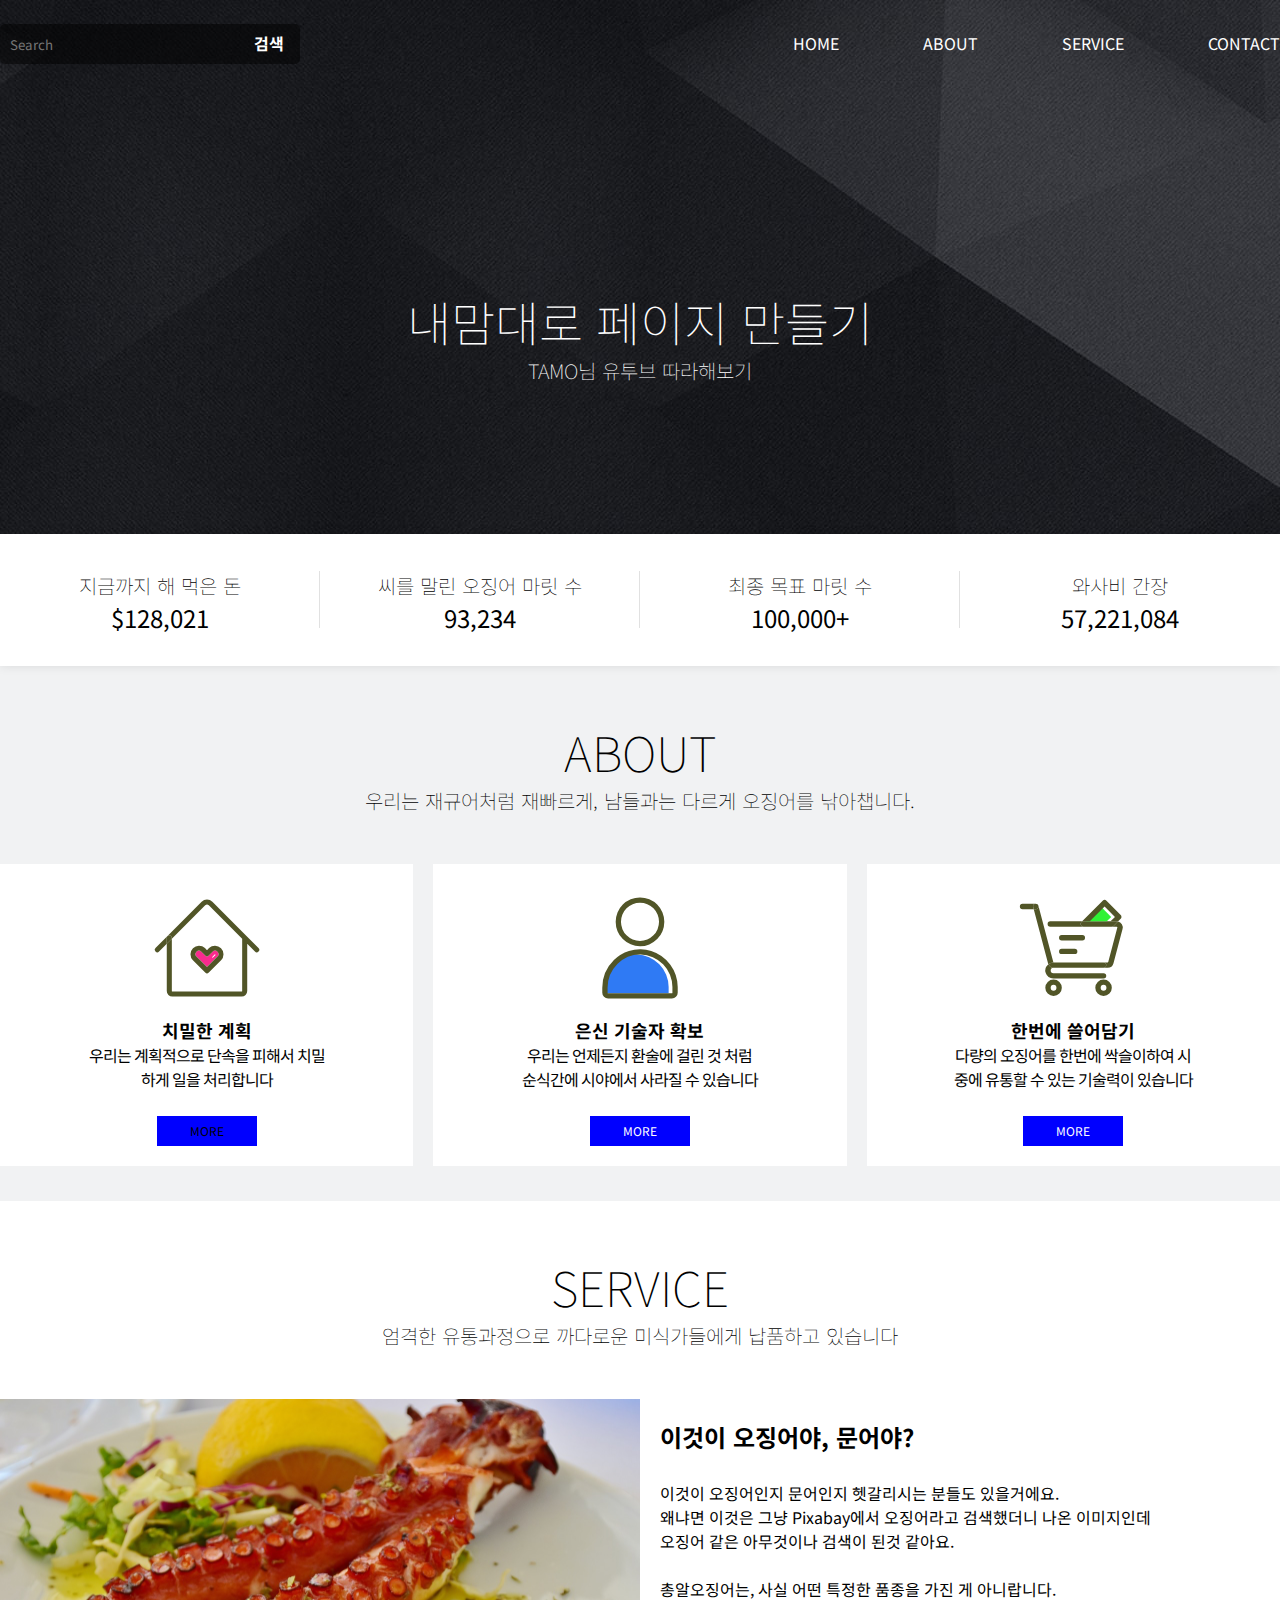
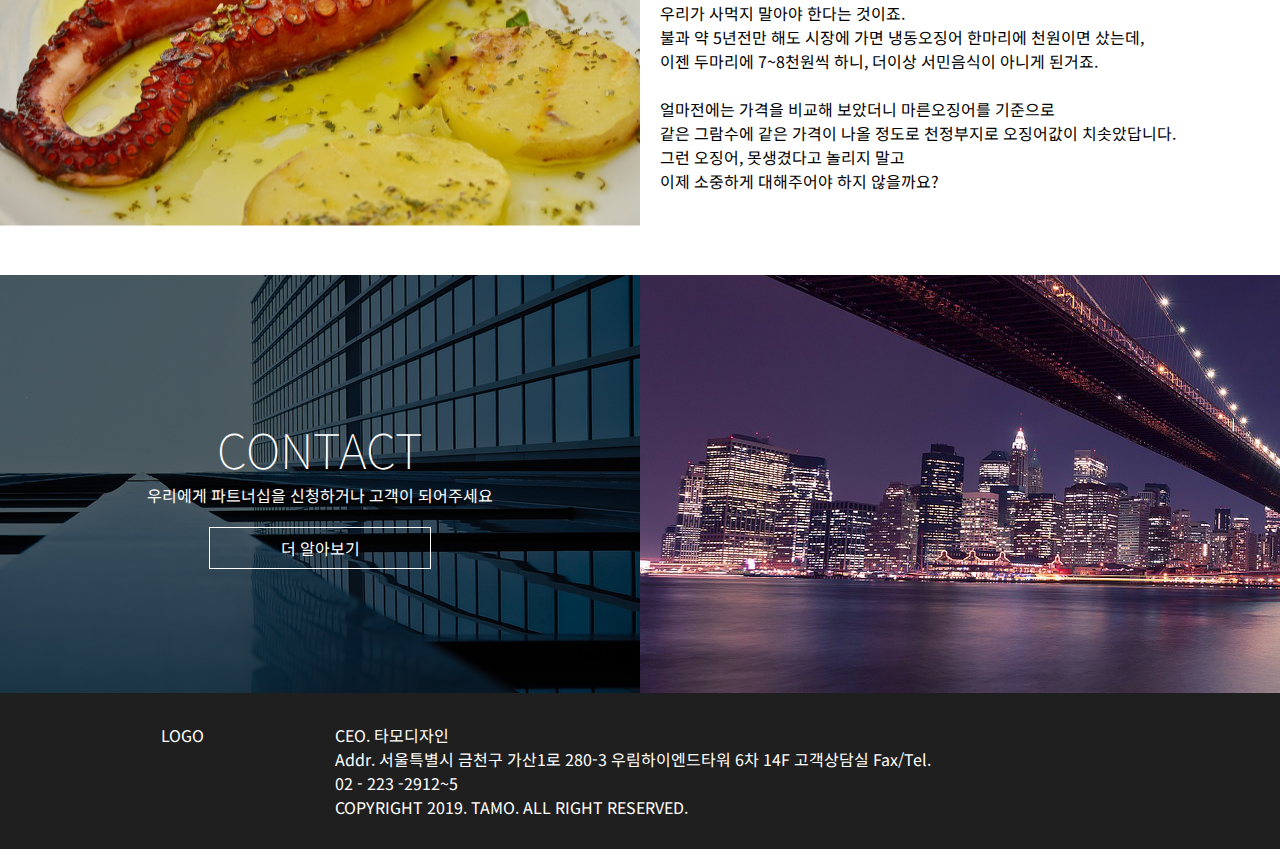
<file: index.html>
<!DOCTYPE html>
<html lang="ko">

<head>
    <meta charset="UTF-8">
    <meta name="viewport" content="width=device-width, initial-scale">
    <meta http-equiv="X-UA-Compatible" content="ie=edge">
    <title> TAMO YOUTUBE CLONE </title>
    <link href="https://fonts.googleapis.com/css2?family=Noto+Sans+KR&display=swap" rel="stylesheet">
    <link rel="stylesheet" href="index.css" >
</head>

<body>
    <!-- intro section -->
    <div class="wrap">
        <div class="intro_bg">
            <div class="header" id="link_HOME">
                <div class="search_area">
                    <form>
                        <input type="search" placeholder="Search">
                        <span>검색</span>
                    </form>
                </div>
                <ul class="nav">
                    <li><a href="#link_HOME">HOME</a></li>
                    <li><a href="#link_ABOUT">ABOUT</a></li>
                    <li><a href="#link_SERVICE">SERVICE</a></li>
                    <li><a href="#link_CONTACT">CONTACT</a></li>
                </ul>
            </div>
            <div class="intro_text">
                <h1>내맘대로 페이지 만들기</h1>
                <h4 class="contents1">TAMO님 유투브 따라해보기</h4>
            </div>
            </div>
            <!-- PART 1  intro end-->

            <!-- PART 2 기본 내역들 -->
            <ul class="amount">
                <li>
                    <div>
                        <div class="contents1">지금까지 해 먹은 돈</div>
                        <div class="result">$128,021</div>
                    </div>
                </li>

                <li>
                    <div>
                        <div class="contents1">씨를 말린 오징어 마릿 수</div>
                        <div class="result">93,234</div>
                    </div>
                </li>

                <li>
                    <div>
                        <div class="contents1">최종 목표 마릿 수</div>
                        <div class="result">100,000+</div>
                    </div>
                </li>

                <li>
                    <div>
                        <div class="contents1">와사비 간장</div>
                        <div class="result">57,221,084</div>
                    </div>
                </li>
            </ul>

        </div>
    </div>

    <!-- PART 3 Main Text Area -->

    <div class="main_text0" id="link_ABOUT">
        <h1>ABOUT</h1>
        <div class="contents1"> 우리는 재규어처럼 재빠르게, 남들과는 다르게 오징어를 낚아챕니다.</div>
        
        <div class="icons">
            <li>
                <div class="icon_image">
                    <img src="img/icon0.svg"/>
                </div>
                <div class="contents1_bold">
                    치밀한 계획
                </div>
                <div class="contents2">
                    우리는 계획적으로 단속을 피해서 치밀하게 일을 처리합니다
                </div>
                <div class="more"><a href="./plan.html">MORE</a></div>
            </li>

            <li>
                <div class="icon_image">
                    <img src="img/icon2.svg"/>
                </div>
                <div class="contents1_bold">
                    은신 기술자 확보
                </div>
                <div class="contents2">
                    우리는 언제든지 환술에 걸린 것 처럼 순식간에 시야에서 사라질 수 있습니다
                </div>
                <div class="more">MORE</div>
            </li>

            <li>
                <div class="icon_image">
                    <img src="img/icon1.svg"/>
                </div>
                <div class="contents1_bold">
                    한번에 쓸어담기
                </div>
                <div class="contents2">
                    다량의 오징어를 한번에 싹슬이하여 시중에 유통할 수 있는 기술력이 있습니다
                </div>
                <div class="more">MORE</div>
            </li>
        </div>
    </div>

    
    <div class="main_text1" id="link_SERVICE">
        <h1>SERVICE</h1>
        <div class="contents1">엄격한 유통과정으로 까다로운 미식가들에게 납품하고 있습니다</div>
        <div class="service">
            <div class="food_photo">
                <img src="img/food.png">
            </div>

            <div class="contents2">
                <h2>이것이 오징어야, 문어야?</h2>

                이것이 오징어인지 문어인지 헷갈리시는 분들도 있을거에요. <br>
                왜냐면 이것은 그냥 Pixabay에서 오징어라고 검색했더니 나온 이미지인데 <br>
                오징어 같은 아무것이나 검색이 된것 같아요. <br><br>
                
                총알오징어는, 사실 어떤 특정한 품종을 가진 게 아니랍니다. <br>
                우리가 사먹지 말아야 한다는 것이죠. <br>
                불과 약 5년전만 해도 시장에 가면 냉동오징어 한마리에 천원이면 샀는데, <br>
                이젠 두마리에 7~8천원씩 하니, 더이상 서민음식이 아니게 된거죠. <br><br>
                
                얼마전에는 가격을 비교해 보았더니 마른오징어를 기준으로 <br>
                같은 그람수에 같은 가격이 나올 정도로 천정부지로 오징어값이 치솟았답니다. <br>
                그런 오징어, 못생겼다고 놀리지 말고 <br>
                이제 소중하게 대해주어야 하지 않을까요?<br>
            </div>
        </div>

        <div class="main_text2" id="link_CONTACT">
            <ul>
                <li>
                    <div><h1>CONTACT</h1></div>
                    <div>우리에게 파트너십을 신청하거나 고객이 되어주세요</div>
                    <div class="more2">
                        더 알아보기
                    </div>
                </li>

                <li></li>
            </ul>
        </div>

        <!-- Footer -->
        <footer>
            <div>
                LOGO
            </div>

            <div>
                CEO. 타모디자인 <br>
                Addr. 서울특별시 금천구 가산1로 280-3 우림하이엔드타워 6차 14F 고객상담실 Fax/Tel. <br>
                02 - 223 -2912~5 <br>
                COPYRIGHT 2019. TAMO. ALL RIGHT RESERVED.
            </div>
        </footer>

    </div>
</body>
</html>
</file>
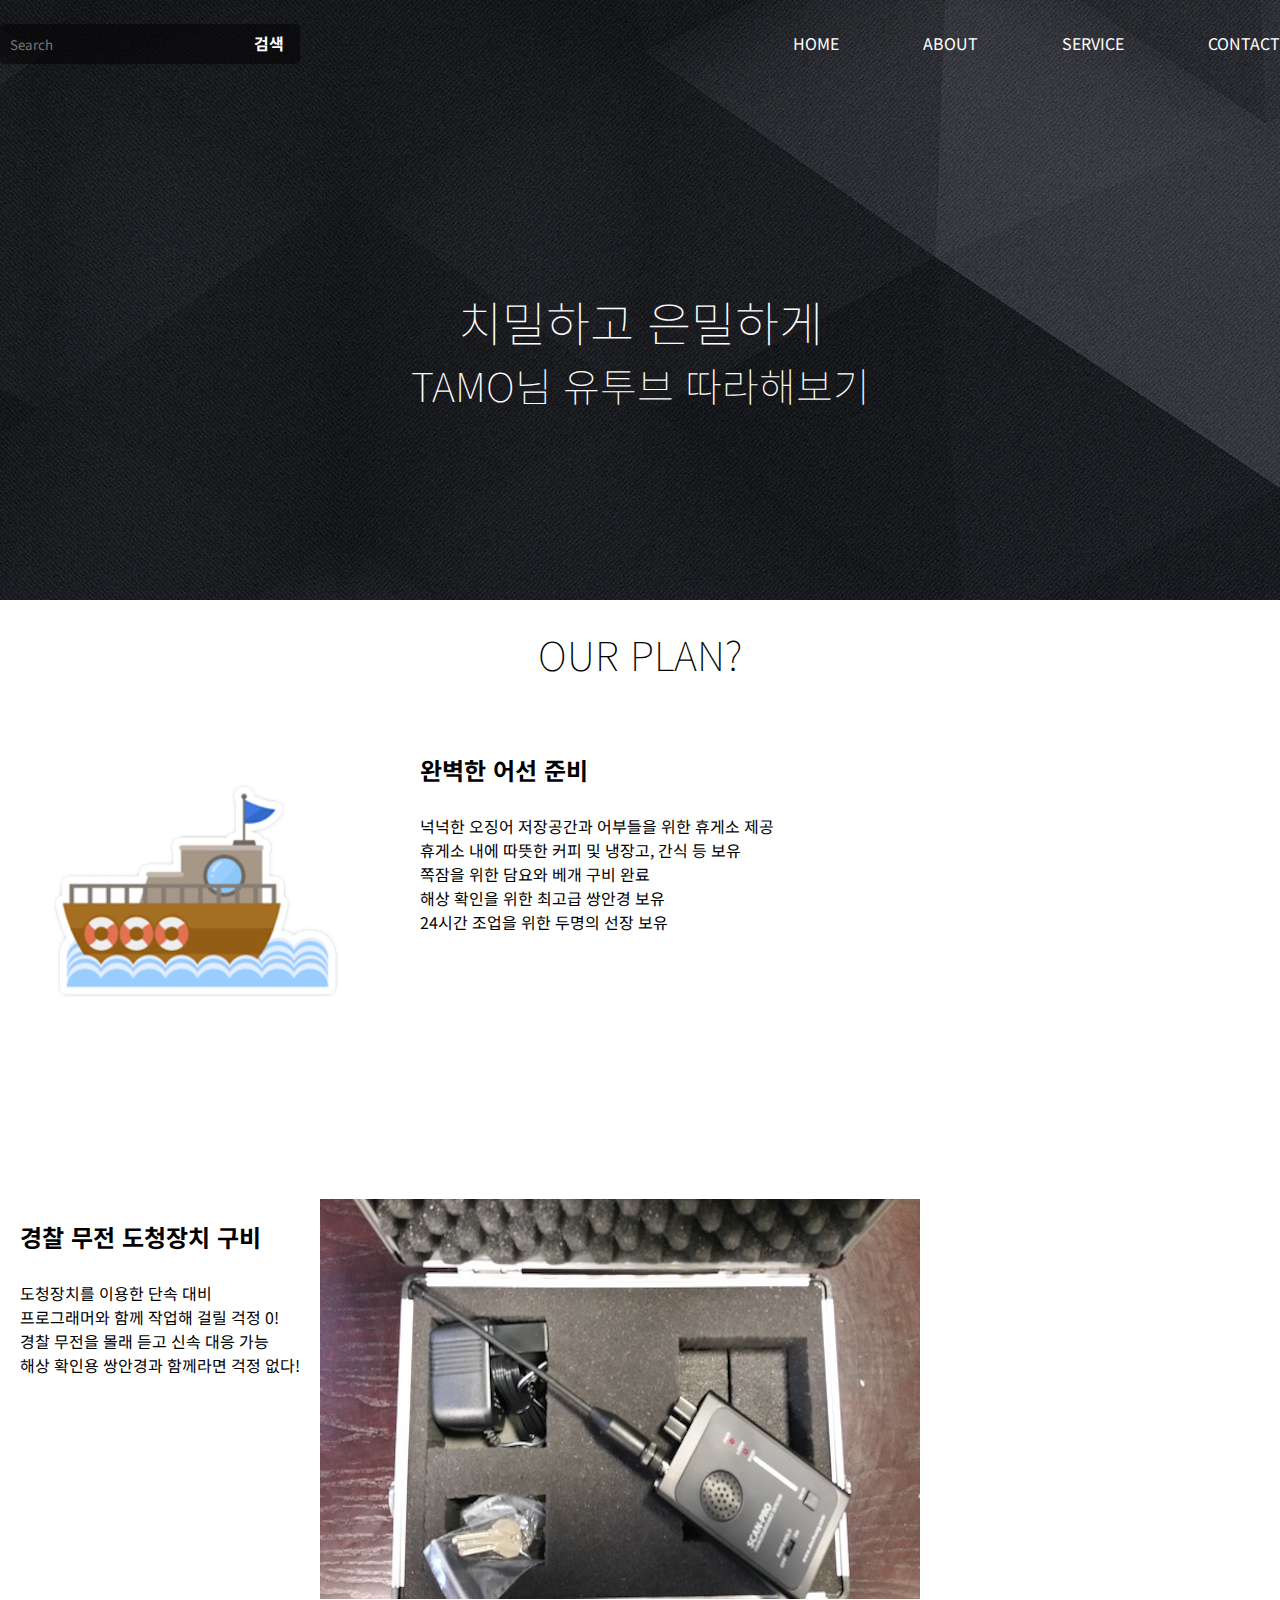
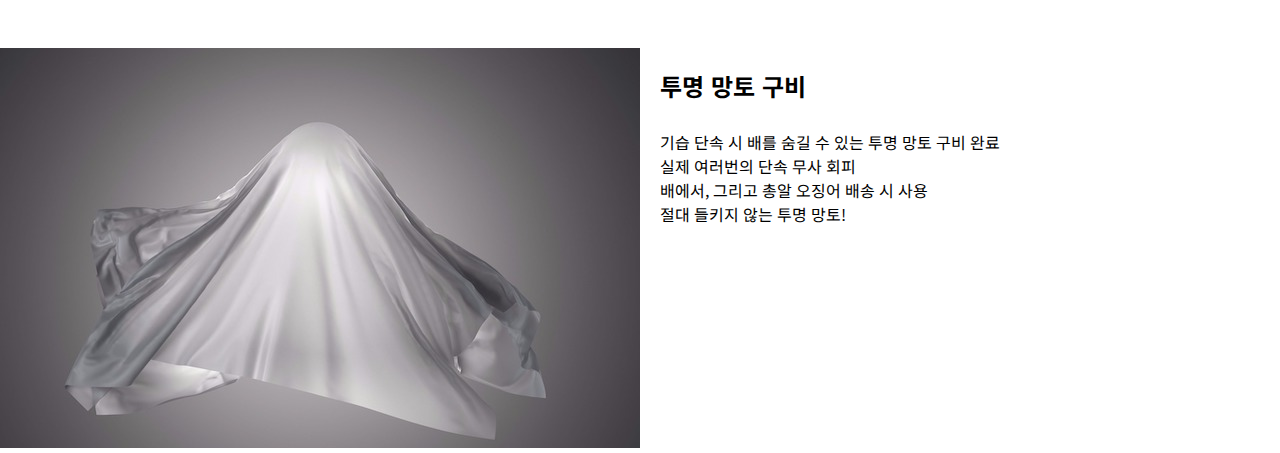
<file: plan.html>
<!DOCTYPE html>
<html lang="ko">

<head>
    <meta charset="UTF-8">
    <meta name="viewport" content="width=device-width, initial-scale">
    <meta http-equiv="X-UA-Compatible" content="ie=edge">
    <title> TAMO YOUTUBE CLONE - PLAN </title>
    <link href="https://fonts.googleapis.com/css2?family=Noto+Sans+KR&display=swap" rel="stylesheet">
    <link rel="stylesheet" href="plan.css" >
</head>

<body>
    <!-- intro section -->
    <div class="wrap">
        <div class="intro">
            <div class="header" id="link_HOME">
                <div class="search_area">
                    <form>
                        <input type="search" placeholder="Search">
                        <span>검색</span>
                    </form>
                </div>
                <ul class="nav">
                    <li><a href="#link_HOME">HOME</a></li>
                    <li><a href="#link_ABOUT">ABOUT</a></li>
                    <li><a href="#link_SERVICE">SERVICE</a></li>
                    <li><a href="#link_CONTACT">CONTACT</a></li>
                </ul>
            </div>
            <div class="intro_text">
                <h1>치밀하고 은밀하게</h1>
                <h4 class="contents1">TAMO님 유투브 따라해보기</h4>
            </div>
        </div>
        <!-- PART 1  intro end-->

        <!-- PART 2 main text area -->
        <div class="main_contents1">
            <div class="contents1">OUR PLAN?</div>
            <div class="boat">
                <div class="boat_photo">
                    <img src="./img/boat.png">
                </div>

                <div class="contents2">
                    <h2>완벽한 어선 준비</h2>

                    넉넉한 오징어 저장공간과 어부들을 위한 휴게소 제공 <br>
                    휴게소 내에 따뜻한 커피 및 냉장고, 간식 등 보유 <br>
                    쪽잠을 위한 담요와 베개 구비 완료 <br>
                    해상 확인을 위한 최고급 쌍안경 보유 <br>
                    24시간 조업을 위한 두명의 선장 보유
                </div>
            </div>
        </div>
        <div class="main_contents2">
            <div class="police">
                <div class="contents2">
                    <h2>경찰 무전 도청장치 구비</h2>

                    도청장치를 이용한 단속 대비 <br>
                    프로그래머와 함께 작업해 걸릴 걱정 0! <br>
                    경찰 무전을 몰래 듣고 신속 대응 가능 <br>
                    해상 확인용 쌍안경과 함께라면 걱정 없다!
                </div>

                <div class="police_photo">
                    <img src="./img/police.jpeg">
                </div>

            </div>
        </div>

        <div class="main_contents3">
            <div class="cloak">
                <div class="cloak_photo">
                    <img src="./img/cloak.jpg">
                </div>

                <div class="contents3">
                    <h2>투명 망토 구비</h2>

                    기습 단속 시 배를 숨길 수 있는 투명 망토 구비 완료 <br>
                    실제 여러번의 단속 무사 회피 <br>
                    배에서, 그리고 총알 오징어 배송 시 사용 <br>
                    절대 들키지 않는 투명 망토!
                </div>
            </div>
        </div>  

    </div>
</body>
</html>
</file>
<file: index.css>
/* common parts */

*{ font-family: 'Noto Sans KR', sans-serif;
    list-style: none;
    text-decoration: none;
    border-collapse: collapse;
    margin: 0px;
    padding: 0px;
    color: #000;
}

h1{
    font-size: 48px;
    font-weight: 100;
}

.contents1{
    font-size: 20px;
    font-weight: lighter;
}

.contents1_bold{
    font-size: 18px;
    font-weight: bold;
}

.contents2{
    /* font size */
}

.contents3{
    font-size: 14px;
    font-weight: 100;
}

.result{
    font-size: 24px;

}

/* PART 1 INTRO PART */

.intro_bg{
    background-image: url("img/intro_bg.jpg");
    width: 100%;
    height: 600px;
}

.header {
    display: flex;
    width: 1280px;
    margin: auto;
    height: 86px;
}

.search_area{
    width: 300px;
    height: 40px;
    background: rgba(0, 0,  0,  0.5);
    border-radius: 5px;
    margin-top: 24px;
}

.search_area > form > input{
    border: none;
    width: 250px;
    height: 40px;
    background: rgba(0, 0, 0, 0.0);
    color:#fff;
    padding-left: 10px;
}

.search_area > form > span{
    width: 50px;
    color: #fff;
    font-weight: bold;
    cursor: pointer;
}
.nav{
    display: flex;
    justify-content: flex-end;
    line-height: 86px;
    width: calc(1280px - 300px);
}

.nav >  li{
    margin-left: 84px;
}

.nav > li > a{
    color: #fff;
}

.intro_text{
    width: 100%;
    margin: 200px auto 200px auto;
    text-align: center;
}

.intro_text > h1,
.intro_text > h4{
    color:#fff;
}

/* PART 2 기본 내역들 */

.amount{
    position: relative;
    top: -66px;
    display: flex;
    width: 1280px;
    background: white;
    box-shadow: 0px 0px 10px  rgba(0, 0,  0,  0.1);
    margin: auto;
}

.amount > li{
    flex: 1;
    height: 132px;
}
.amount > li > div{
    text-align: center;
    height: 57px;
    margin-top: 37px;
}

.amount > li:not(:last-child) > div{
    border-right: 1px solid #E1E1E1;
}

/* PART 3 Main Text Area */

.main_text0{
    width: 100%;
    height: 601px;
    margin-top: -132px;
    background: #F1F2F3;
}

.main_text0 > h1{
    padding-top: 116px;
    text-align: center;
}

.main_text0 > .contents1{
    text-align: center;
}

.icons{
    display: flex;
    width: 1280px;
    height: 302px;
    margin: auto;
}

.icons > li{
    flex: 1;
    height: 302px;
    margin-top: 49px;
    background: white;
    text-align: center;
}

.icons > li > .icon_image{
    margin-top: 20px;
}

.icons > li:not(:last-child){
    margin-right: 20px;
}

.icons .contents2{
    width: 240px;
    margin: auto;
    letter-spacing: -1px;
}

.more{
    width: 100px;
    height: 30px;
    background: blue;
    color: white;
    font-size: 12px;
    line-height: 30px;
    margin: 25px auto;
}

.main_text0 > .icons > li > .more {
    color: white;
}

/* main_text1 */

.main_text1{
    width: 100%;
    height: 650px;
}

.main_text1 > h1{
    padding-top: 50px;
    text-align: center;
}

.main_text1 > .contents1{
    text-align: center;
}

.service{
    width: 1280px;
    display: flex;
    margin: 49px auto;
    height: 427px;
}

.service > .contents2{
    padding: 20px;
}

.service > .contents2 > h2{
    margin-bottom: 27px;
}

/* main_text2 */

.main_text2{
    width: 100%;
    height: 418px;
    background-image: url(img/contact.png);
    background-position: center;
}

.main_text2 > ul{
    display: flex;
    padding-top: 138px;
}

.main_text2 > ul > li{
    flex: 1;
    text-align: center;
}

.main_text2 > ul > li > div,
.main_text2 > ul > li > div > h1{
    color: white;
}

.more2{
    width: 220px;
    height: 40px;
    border: 1px solid white;
    line-height: 40px;
    margin: 20px auto;
    cursor: pointer;
}

/* foooter */

footer{
    display: flex;
    background: #1F1F1F;
    padding: 30px;
}

footer > div:first-child{
    flex: 3;
    text-align: center;
    color: white;
}

footer > div:last-child{
    flex: 9;
    color: white;
}
</file>
<file: plan.css>
/* common parts */

*{ font-family: 'Noto Sans KR', sans-serif;
    list-style: none;
    text-decoration: none;
    border-collapse: collapse;
    margin: 0px;
    padding: 0px;
    color: #000;
}

h1{
    font-size: 48px;
    font-weight: 100;
}

.contents1{
    font-size: 40px;
    font-weight: lighter;
    text-align: center;
}

/* INTRO PART */

.intro{
    background-image: url("img/intro_bg.jpg");
    width: 100%;
    height: 600px;
}

.header {
    display: flex;
    width: 1280px;
    margin: auto;
    height: 86px;
}

.search_area{
    width: 300px;
    height: 40px;
    background: rgba(0, 0,  0,  0.5);
    border-radius: 5px;
    margin-top: 24px;
}

.search_area > form > input{
    border: none;
    width: 250px;
    height: 40px;
    background: rgba(0, 0, 0, 0.0);
    color:#fff;
    padding-left: 10px;
}

.search_area > form > span{
    width: 50px;
    color: #fff;
    font-weight: bold;
    cursor: pointer;
}
.nav{
    display: flex;
    justify-content: flex-end;
    line-height: 86px;
    width: calc(1280px - 300px);
}

.nav >  li{
    margin-left: 84px;
}

.nav > li > a{
    color: #fff;
}

.intro_text{
    width: 100%;
    margin: 200px auto 200px auto;
    text-align: center;
}

.intro_text > h1,
.intro_text > h4{
    color:#fff;
}

/* PART 2 */

/* boat */
.main_contents1{
    width: 100%;
    height: 500px;
    margin: 25px auto;
}

.main_contents1 > h1{
    text-align: center;
}

.main_contents1 > .contents2{
    font-size: 18px;
    text-align: center;
    color: black;
}

.boat{
    width: 1280px;
    display: flex;
    margin: 49px auto;
    height: 400px;
}

.boat > .boat_photo{
    width: 400;
}

.boat > .contents2{
    padding: 20px;
}

.boat > .contents2 > h2{
    margin-bottom: 27px;
}

/* police */
.main_contents2{
    height: 400px;
    margin: 25px auto;
}

.main_contents2 > .contents2{
    font-size: 18px;
    text-align: center;
    color: black;
}

.police{
    width: 1280px;
    display: flex;
    margin: 49px auto;
    height: 400px;
    float: right;
}

.police > .police_photo{
    width: 300;
}

.police > .contents2{
    padding: 20px;
}

.police > .contents2 > h2{
    margin-bottom: 27px;
}

/* cloak */
.main_contents3{
    height: 400px;
    margin: 25px auto;
}

.main_contents3 > .contents3{
    font-size: 18px;
    text-align: center;
    color: black;
}

.cloak{
    width: 1280px;
    display: flex;
    margin: 49px auto;
    height: 400px;
}

.cloak > .cloak_photo{
    width: 300;
}

.cloak > .contents3{
    padding: 20px;
}

.cloak > .contents3 > h2{
    margin-bottom: 27px;
}
</file>
